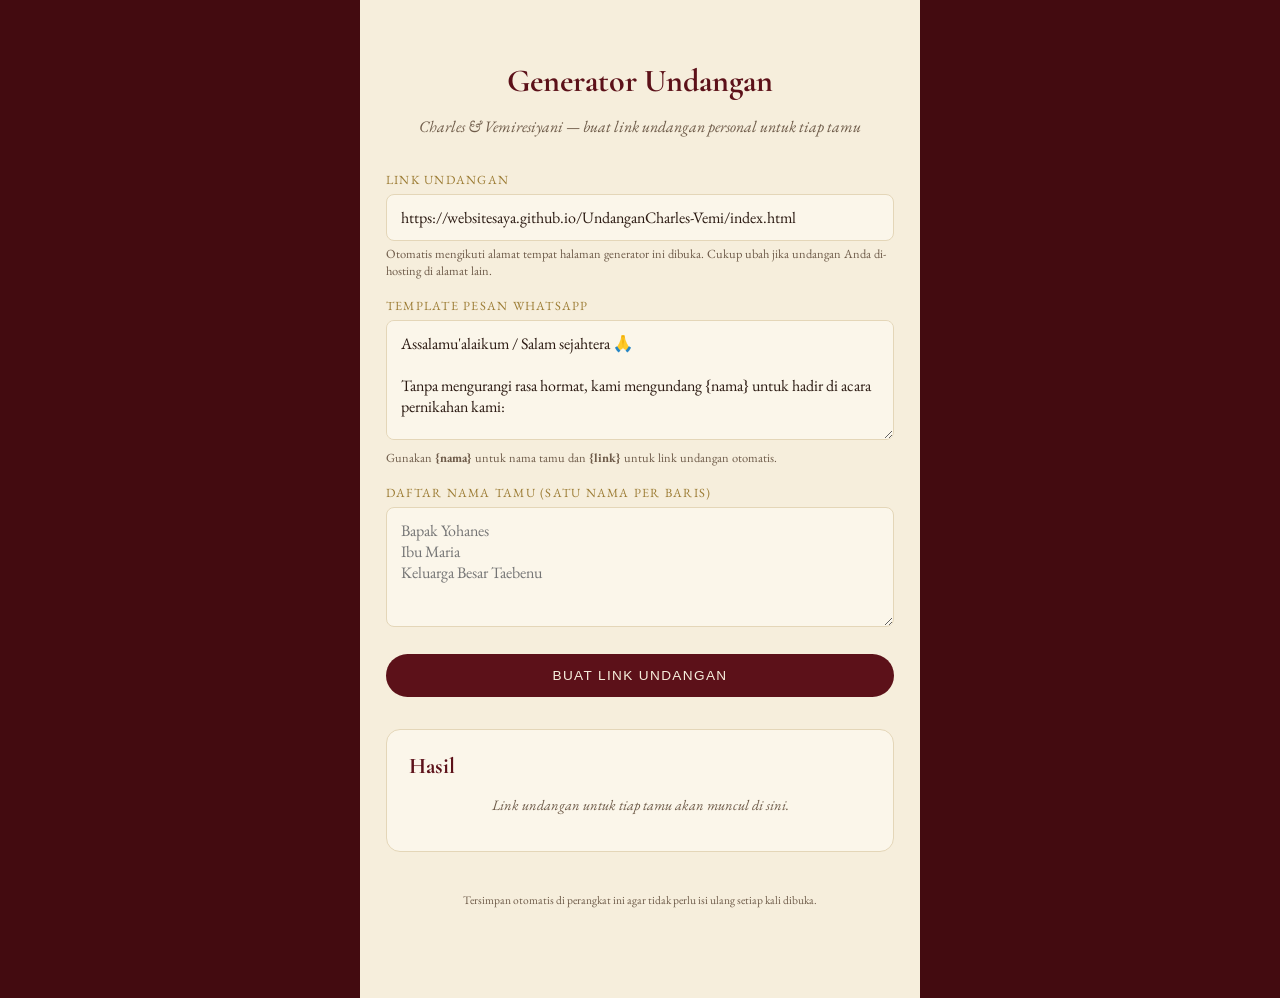
<file: generator.html>
<!DOCTYPE html>
<html lang="id">
<head>
<meta charset="UTF-8">
<meta name="viewport" content="width=device-width, initial-scale=1">
<title>Generator Undangan — Charles &amp; Vemi</title>
<link rel="preconnect" href="https://fonts.googleapis.com">
<link href="https://fonts.googleapis.com/css2?family=Cormorant+Garamond:wght@600;700&family=EB+Garamond:wght@400;500&display=swap" rel="stylesheet">
<style>
  :root{
    --maroon-deep:#430B10; --maroon-mid:#5C1119;
    --cream:#F6EEDC; --cream-soft:#FBF6EA; --cream-line:#E4D6B8;
    --gold:#C7A253; --gold-bright:#E6CB86; --gold-deep:#9C7C34;
    --ink:#2B1A12; --ink-soft:#6E5B49;
    --font-display:'Cormorant Garamond',serif; --font-body:'EB Garamond',serif;
  }
  *{ box-sizing:border-box; }
  body{
    margin:0; font-family:var(--font-body); background:var(--maroon-deep); color:var(--ink);
    min-height:100vh;
  }
  .wrap{ max-width:560px; margin:0 auto; background:var(--cream); min-height:100vh; padding:40px 26px 80px; }
  h1{ font-family:var(--font-display); text-align:center; color:var(--maroon-mid); font-size:2rem; margin-bottom:4px; }
  .sub{ text-align:center; color:var(--ink-soft); font-style:italic; margin-bottom:34px; }
  label{ font-size:.78rem; letter-spacing:.1em; text-transform:uppercase; color:var(--gold-deep); display:block; margin:18px 0 6px; }
  input, textarea{
    width:100%; font-family:var(--font-body); font-size:1rem;
    padding:12px 14px; border:1px solid var(--cream-line); border-radius:8px; background:var(--cream-soft); color:var(--ink);
  }
  textarea{ min-height:120px; resize:vertical; }
  .hint{ font-size:.78rem; color:var(--ink-soft); margin-top:4px; }
  .card{
    background:var(--cream-soft); border:1px solid var(--cream-line); border-radius:14px;
    padding:22px; margin-top:32px;
  }
  .card h2{ font-family:var(--font-display); color:var(--maroon-mid); margin:0 0 6px; font-size:1.4rem; }
  .result-list{ display:flex; flex-direction:column; gap:14px; margin-top:18px; }
  .result-item{
    background:var(--cream); border:1px solid var(--cream-line); border-radius:10px; padding:14px 16px;
  }
  .result-item .name{ font-family:var(--font-display); font-size:1.15rem; color:var(--maroon-mid); }
  .result-item .link{
    display:block; font-size:.82rem; color:var(--ink-soft); word-break:break-all; margin:6px 0 12px;
  }
  .btn-row{ display:flex; gap:8px; flex-wrap:wrap; }
  .btn{
    display:inline-flex; align-items:center; gap:8px; text-decoration:none; cursor:pointer;
    font-size:.8rem; letter-spacing:.04em; padding:9px 16px; border-radius:999px; border:1px solid transparent;
  }
  .btn-wa{ background:#25D366; color:#fff; }
  .btn-copy{ background:transparent; border-color:var(--maroon-mid); color:var(--maroon-mid); }
  .btn-copy.copied{ background:var(--gold); border-color:var(--gold); color:var(--maroon-deep); }
  .btn-generate{
    width:100%; margin-top:22px; background:var(--maroon-mid); color:var(--cream); border:none;
    padding:14px; border-radius:999px; font-size:.85rem; letter-spacing:.1em; text-transform:uppercase; cursor:pointer;
  }
  .empty{ text-align:center; color:var(--ink-soft); font-style:italic; font-size:.9rem; margin-top:16px; }
  .footer-note{ text-align:center; font-size:.72rem; color:var(--ink-soft); margin-top:40px; }
</style>
</head>
<body>
<div class="wrap">
  <h1>Generator Undangan</h1>
  <p class="sub">Charles &amp; Vemiresiyani — buat link undangan personal untuk tiap tamu</p>

  <label for="baseUrl">Link Undangan <span id="autoTag" style="text-transform:none;font-weight:normal;color:var(--ink-soft);">(terisi otomatis)</span></label>
  <input id="baseUrl" type="url" placeholder="https://undangan-charles-vemi.com/index.html">
  <div class="hint">Otomatis mengikuti alamat tempat halaman generator ini dibuka. Cukup ubah jika undangan Anda di-hosting di alamat lain.</div>

  <label for="waMessage">Template Pesan WhatsApp</label>
  <textarea id="waMessage">Assalamu'alaikum / Salam sejahtera 🙏

Tanpa mengurangi rasa hormat, kami mengundang {nama} untuk hadir di acara pernikahan kami:

*Charles & Vemiresiyani*

Berikut link undangan digital kami, mohon kiranya {nama} berkenan membuka untuk info lengkap acara:
{link}

Merupakan suatu kehormatan dan kebahagiaan bagi kami apabila {nama} berkenan hadir dan memberikan doa restu.

Terima kasih 🙏🤍</textarea>
  <div class="hint">Gunakan <b>{nama}</b> untuk nama tamu dan <b>{link}</b> untuk link undangan otomatis.</div>

  <label for="guestNames">Daftar Nama Tamu (satu nama per baris)</label>
  <textarea id="guestNames" placeholder="Bapak Yohanes&#10;Ibu Maria&#10;Keluarga Besar Taebenu"></textarea>

  <button class="btn-generate" id="generateBtn" type="button">Buat Link Undangan</button>

  <div class="card">
    <h2>Hasil</h2>
    <div id="results">
      <p class="empty">Link undangan untuk tiap tamu akan muncul di sini.</p>
    </div>
  </div>

  <p class="footer-note">Tersimpan otomatis di perangkat ini agar tidak perlu isi ulang setiap kali dibuka.</p>
</div>

<script>
  // =====================================================================
  // GANTI DI SINI kalau ingin mengunci link undangan secara pasti.
  // Contoh: "https://websitesaya.github.io/UndanganCharles-Vemi/index.html"
  // Kosongkan ("") kalau ingin link dideteksi otomatis dari alamat halaman
  // generator ini dibuka (biasanya sudah benar dengan sendirinya).
  // =====================================================================
  const DEFAULT_INVITATION_URL = "https://websitesaya.github.io/UndanganCharles-Vemi/index.html";

  const baseUrlEl = document.getElementById("baseUrl");
  const waMessageEl = document.getElementById("waMessage");
  const guestNamesEl = document.getElementById("guestNames");
  const resultsEl = document.getElementById("results");
  const generateBtn = document.getElementById("generateBtn");

  // Simpan preferensi di perangkat ini (localStorage) — aman untuk file statis biasa.
  const STORAGE_KEY = "cv_invite_generator_v1";

  // Deteksi otomatis link index.html berdasarkan alamat generator.html ini dibuka.
  // Contoh: https://domain.com/folder/generator.html -> https://domain.com/folder/index.html
  function detectBaseUrl(){
    const here = window.location.href.split(/[?#]/)[0]; // buang query/hash
    if (/generator\.html$/i.test(here)) {
      return here.replace(/generator\.html$/i, "index.html");
    }
    // fallback: ganti file terakhir di path dengan index.html
    return here.replace(/[^/]*$/, "index.html");
  }

  function restore(){
    let saved = {};
    try{ saved = JSON.parse(localStorage.getItem(STORAGE_KEY) || "{}"); }catch(e){}

    const autoUrl = detectBaseUrl();
    const isLocalFile = autoUrl.startsWith("file://");

    // Urutan prioritas link undangan:
    // 1) DEFAULT_INVITATION_URL kalau diisi di atas (paling pasti)
    // 2) link yang pernah diubah manual oleh pengguna
    // 3) deteksi otomatis dari alamat generator.html ini dibuka
    if (DEFAULT_INVITATION_URL) {
      baseUrlEl.value = DEFAULT_INVITATION_URL;
    } else if (saved.baseUrlIsCustom && saved.baseUrl) {
      baseUrlEl.value = saved.baseUrl;
    } else {
      baseUrlEl.value = isLocalFile ? (saved.baseUrl || "") : autoUrl;
    }
    document.getElementById("autoTag").style.display =
      (!DEFAULT_INVITATION_URL && !saved.baseUrlIsCustom && !isLocalFile) ? "inline" : "none";

    if (saved.waMessage) waMessageEl.value = saved.waMessage;
    if (saved.guestNames) guestNamesEl.value = saved.guestNames;
  }
  function persist(){
    const autoUrl = detectBaseUrl();
    localStorage.setItem(STORAGE_KEY, JSON.stringify({
      baseUrl: baseUrlEl.value,
      baseUrlIsCustom: baseUrlEl.value.trim() !== autoUrl,
      waMessage: waMessageEl.value,
      guestNames: guestNamesEl.value
    }));
    document.getElementById("autoTag").style.display = (baseUrlEl.value.trim() === autoUrl) ? "inline" : "none";
  }
  restore();

  generateBtn.addEventListener("click", () => {
    persist();
    const base = baseUrlEl.value.trim();
    const template = waMessageEl.value;
    const names = guestNamesEl.value.split("\n").map(n => n.trim()).filter(Boolean);

    if (!base) { alert("Isi dulu link undangan (base URL) di atas."); return; }
    if (!names.length) { alert("Isi minimal satu nama tamu."); return; }

    resultsEl.innerHTML = names.map((name, i) => {
      const link = `${base}${base.includes("?") ? "&" : "?"}to=${encodeURIComponent(name)}`;
      const text = template.replaceAll("{nama}", name).replaceAll("{link}", link);
      const waLink = `https://wa.me/?text=${encodeURIComponent(text)}`;
      return `
        <div class="result-item">
          <div class="name">${name}</div>
          <span class="link" id="link-${i}">${link}</span>
          <div class="btn-row">
            <a class="btn btn-wa" href="${waLink}" target="_blank" rel="noopener">
              <svg width="15" height="15" viewBox="0 0 24 24" fill="currentColor"><path d="M12.04 2C6.58 2 2.13 6.45 2.13 11.91c0 1.75.46 3.45 1.32 4.95L2 22l5.29-1.39a9.9 9.9 0 004.75 1.21h.01c5.46 0 9.9-4.45 9.9-9.91C21.96 6.45 17.5 2 12.04 2zm5.8 14.14c-.24.68-1.4 1.32-1.93 1.4-.5.08-1.12.11-1.8-.11a10.6 10.6 0 01-1.9-.71c-1.9-.83-3.36-2.35-4.28-3.62-.5-.68-.85-1.5-.85-2.34 0-.82.42-1.5.86-1.94.2-.2.44-.24.6-.24h.44c.15 0 .35-.02.53.42.2.5.68 1.73.74 1.86.06.13.1.28.02.44-.08.16-.13.26-.26.4-.13.13-.27.3-.38.4-.13.13-.27.27-.12.53.15.26.68 1.1 1.46 1.79 1 .89 1.85 1.16 2.11 1.29.26.13.42.11.57-.07.16-.18.68-.79.86-1.06.18-.27.36-.22.6-.13.26.08 1.6.75 1.87.89.26.13.44.2.5.31.06.13.06.71-.18 1.39z"/></svg>
              Bagikan via WhatsApp
            </a>
            <button class="btn btn-copy" onclick="copyLink('${link.replace(/'/g,"\\'")}', this)">Salin Link</button>
          </div>
        </div>`;
    }).join("");
  });

  function copyLink(link, btn){
    navigator.clipboard.writeText(link).then(() => {
      const original = btn.textContent;
      btn.textContent = "Tersalin!";
      btn.classList.add("copied");
      setTimeout(() => { btn.textContent = original; btn.classList.remove("copied"); }, 1600);
    });
  }

  [baseUrlEl, waMessageEl, guestNamesEl].forEach(el => el.addEventListener("change", persist));
</script>
</body>
</html>
</file>
